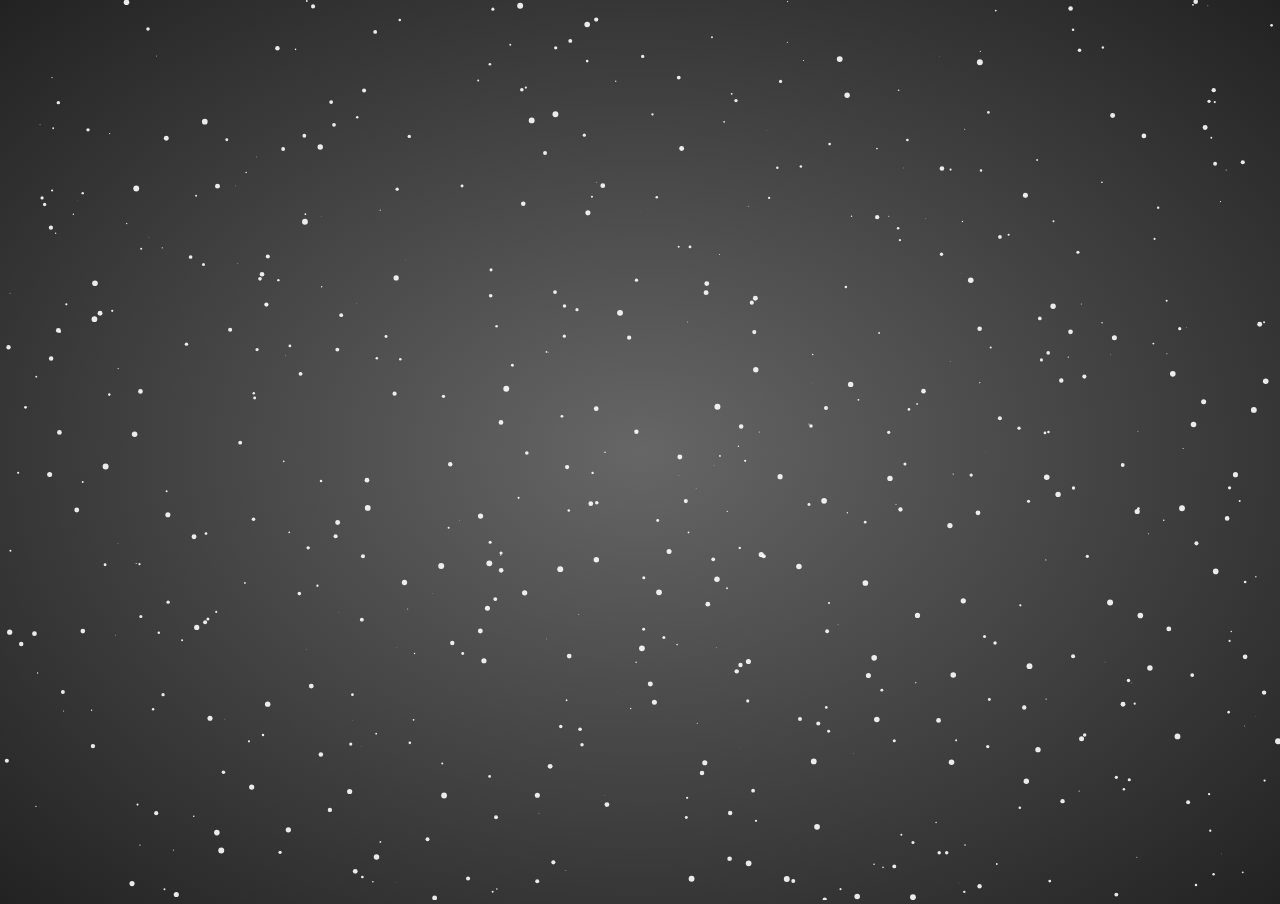
<file: static/1111.html>
<!DOCTYPE html>
<html>

<head>
  <title>1111</title>
  <meta charset="utf-8" />
  <meta name="viewport" content="width=device-width, initial-scale=1" />
</head>

<body>
  <canvas id="canvas"></canvas>
  <svg class="heart" width="100%" height="100%" viewBox="0 0 1314 1314">
    <g class="heart_group heart_draw_group">
      <rect class="heart_square heart_draw" x="397" y="397" width="520" height="520" />
      <circle class="heart_circle_left heart_draw" cx="657" cy="657" r="260" />
      <circle class="heart_circle_right heart_draw" cx="657" cy="657" r="260" />

      <path class="heart_shape" d="M 397 917, L 397 397, A 260 260 0 0 1 917 397" />
      <path class="heart_shape" d="M 397 917, L 917 917, A 260 260 0 0 0 917 397" />
    </g>
  </svg>

  <script type="text/javascript">
    (function() {
      /*
       * Thanks to
       * https://codepen.io/acauamontiel/pen/mJdnw
       */

      /*
       * requestAnimationFrame pollyfill
       */
      if (!window.requestAnimationFrame) {
        window.requestAnimationFrame = (window.webkitRequestAnimationFrame || window.mozRequestAnimationFrame || window.msRequestAnimationFrame || window.oRequestAnimationFrame || function(callback) {
          return window.setTimeout(callback, 1000 / 60);
        });
      }

      function Constellation(element, options) {
        var canvas = element;
        var context = canvas.getContext('2d');
        var defaultOptions = {};
        options = options || {};
        defaultOptions.starColor = options.starColor || 'rgba(255, 255, 255, .9)';
        defaultOptions.starWidth = options.starWidth || 3;
        defaultOptions.starRandomWidth = options.starRandomWidth || true;

        defaultOptions.positionX = options.positionX || 0;
        defaultOptions.positionY = options.positionY || 0;

        defaultOptions.width = options.width || window.innerWidth;
        defaultOptions.height = options.height || window.innerHeight;

        defaultOptions.velocity = options.velocity || 0.1;

        defaultOptions.length = options.length || 620;

        defaultOptions.stars = [];


        var activeParameter = 0.3;

        function Star() {
          this.x = Math.random() * canvas.width;
          this.y = Math.random() * canvas.height;

          this.vx = (defaultOptions.velocity - (Math.random() * activeParameter));
          this.vy = (defaultOptions.velocity - (Math.random() * activeParameter));

          this.radius = defaultOptions.starRandomWidth ? (Math.random() * defaultOptions.starWidth) : defaultOptions.starWidth;
        }

        Star.prototype = {
          create: function() {
            context.beginPath();
            context.arc(this.x, this.y, this.radius, 0, Math.PI * 2, false);
            context.fill();
          },

          animate: function() {
            for (var i = 0; i < defaultOptions.length; i++) {

              var star = defaultOptions.stars[i];

              if (star.y < 0 || star.y > canvas.height) {
                star.vx = star.vx;
                star.vy = -star.vy;
              } else if (star.x < 0 || star.x > canvas.width) {
                star.vx = -star.vx;
                star.vy = star.vy;
              }

              star.x += star.vx;
              star.y += star.vy;
            }
          }
        }

        // Constellation methods
        this.createStars = function() {
          var length = defaultOptions.length;
          var star;

          context.clearRect(0, 0, canvas.width, canvas.height);

          for (var i = 0; i < length; i++) {
            defaultOptions.stars.push(new Star());
            star = defaultOptions.stars[i];

            star.create();
          }

          star.animate();
        }

        this.setCanvas = function() {
          canvas.width = defaultOptions.width;
          canvas.height = defaultOptions.height;
        }

        this.setContext = function() {
          context.fillStyle = defaultOptions.starColor;
          context.strokeStyle = defaultOptions.lineColor;
          context.lineWidth = defaultOptions.lineWidth;
        }

        this.setInitialPosition = function() {
          if (!options || !options.hasOwnProperty('position')) {
            defaultOptions.positionX = canvas.width * 0.5;
            defaultOptions.positionY = canvas.height * 0.5;
          }
        }

        this.loop = function(callback) {
          callback();

          this.rAF = window.requestAnimationFrame(function() {
            this.loop(callback);
          }.bind(this));
        }

        this.init = function() {
          this.setCanvas();
          this.setContext();
          this.setInitialPosition();
          this.loop(this.createStars);
          window.onmousemove = function(e) {
            defaultOptions.positionX = e.pageX - canvas.offsetLeft;
            defaultOptions.positionY = e.pageY - canvas.offsetTop;
          }
          window.onresize = function() {
            window.cancelAnimationFrame(this.rAF);
          }
        }
      }

      new Constellation(document.getElementById('canvas')).init();
    })();
  </script>

  <style>
    body {
      width: 100%;
      height: 100%;
      margin: 0px;
      background: radial-gradient(#666, #555, #444, #333, #222);
      overflow: hidden;
    }

    #canvas {
      width: 100%;
      height: 100vh;
    }

    .heart {
      width: 520px;
      height: 520px;
      position: absolute;
      top: 50%;
      left: 50%;
      transform: translate(-50%, -50%);
    }

    .heart_group {
      transform-origin: 657px 657px;
      transform: rotate(-45deg);
    }

    .heart_draw_group {
      animation: heart_draw_animation 1314ms 5s infinite;
    }

    .heart_draw {
      stroke: #117;
      stroke-width: 5;
      stroke-opacity: 2;
      fill-opacity: 0;
    }

    .heart_square {
      stroke-dasharray: 2080;
      stroke-dashoffset: 2080;
      animation: heart_square_animation 5s infinite;
    }

    .heart_circle_left {
      stroke-dasharray: 1633;
      stroke-dashoffset: 1633;
      animation: heart_circle_left_animation 5s infinite;
    }

    .heart_circle_right {
      stroke-dasharray: 1633;
      stroke-dashoffset: 1633;
      animation: heart_circle_right_animation 5s infinite;
    }

    @keyframes heart_square_animation {
      12% {
        stroke-dashoffset: 0;
      }

      43% {
        stroke-dashoffset: 0;
        opacity: 1;
      }

      85% {
        stroke-dashoffset: 0;
        opacity: 0;
      }

      100% {
        stroke-dashoffset: 0;
        opacity: 0;
      }
    }

    @keyframes heart_circle_left_animation {
      12% {
        stroke-dashoffset: 0;
      }
      31% {
        stroke-dashoffset: 0;
        transform: translateY(0);
      }
      41% {
        stroke-dashoffset: 0;
        transform: translateY(-260px);
      }
      43% {
        stroke-dashoffset: 0;
        transform: translateY(-260px);
        opacity: 1;
      }
      85% {
        stroke-dashoffset: 0;
        transform: translateY(-260px);
        opacity: 0;
      }
      100% {
        stroke-dashoffset: 0;
        transform: translateY(-260px);
        opacity: 0;
      }
    }

    @keyframes heart_circle_right_animation {
      12% {
        stroke-dashoffset: 0;
      }
      31% {
        stroke-dashoffset: 0;
        transform: translateX(0);
      }
      41% {
        stroke-dashoffset: 0;
        transform: translateX(260px);
      }
      43% {
        stroke-dashoffset: 0;
        transform: translateX(260px);
        opacity: 1;
      }
      85% {
        stroke-dashoffset: 0;
        transform: translateX(260px);
        opacity: 0;
      }
      100% {
        stroke-dashoffset: 0;
        transform: translateX(260px);
        opacity: 0;
      }
    }

    .heart_shape {
      stroke: red;
      stroke-width: 5;
      fill: transparent;
      stroke-dasharray: 1337;
      stroke-dashoffset: 1337;
      animation: heart_shape_animation 5s infinite;
    }

    @keyframes heart_shape_animation {
      55% {
        stroke-dashoffset: 1337;
        fill: transparent;
      }
      70% {
        stroke-dashoffset: 0;
        fill: transparent;
      }
      87% {
        stroke-dashoffset: 0;
        fill: red;
      }
      100% {
        stroke-dashoffset: 0;
        fill: red;
      }
    }
  </style>
</body>

</html>
</file>
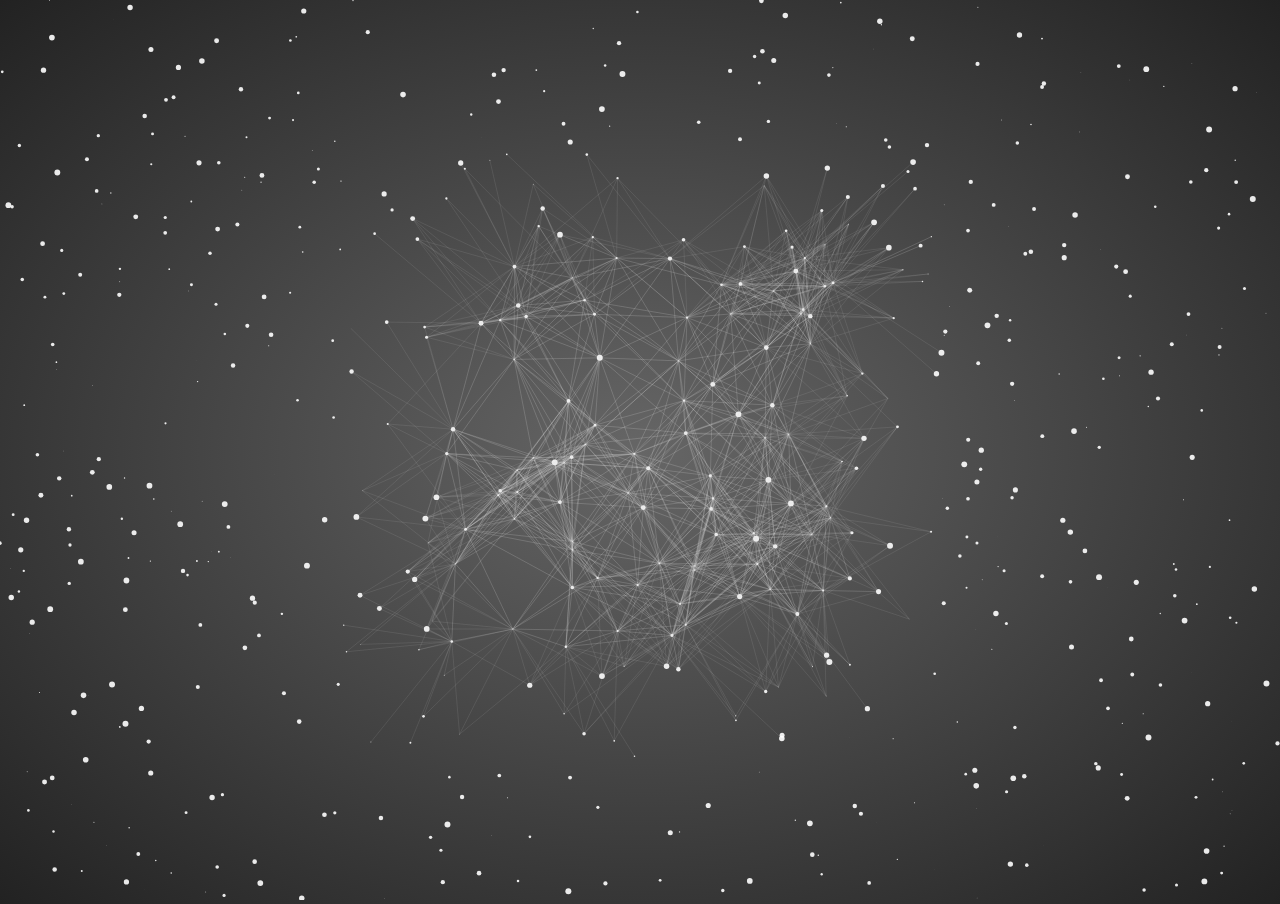
<file: static/constellation.html>
<!DOCTYPE html>
<html>

<head>
  <title>Constellation</title>
  <meta charset="utf-8" />
  <meta name="viewport" content="width=device-width, initial-scale=1" />
</head>

<body>
  <canvas id="canvas"></canvas>

  <script type="text/javascript">
    (function() {
      /*
       * Thanks to
       * https://codepen.io/acauamontiel/pen/mJdnw
       */

      /*
       * requestAnimationFrame pollyfill
       */
      if (!window.requestAnimationFrame) {
        window.requestAnimationFrame = (window.webkitRequestAnimationFrame || window.mozRequestAnimationFrame || window.msRequestAnimationFrame || window.oRequestAnimationFrame || function(callback) {
          return window.setTimeout(callback, 1000 / 60);
        });
      }

      function Constellation(element, options) {
        var canvas = element;
        var context = canvas.getContext('2d');
        var defaultOptions = {};
        options = options || {};
        defaultOptions.starColor = options.starColor || 'rgba(255, 255, 255, .9)';
        defaultOptions.starWidth = options.starWidth || 3;
        defaultOptions.starRandomWidth = options.starRandomWidth || true;

        defaultOptions.lineColor = options.lineColor || 'rgba(234, 234, 234, .2)';
        defaultOptions.lineWidth = options.lineWidth || 0.5;

        defaultOptions.positionX = options.positionX || 0;
        defaultOptions.positionY = options.positionY || 0;

        defaultOptions.width = options.width || window.innerWidth;
        defaultOptions.height = options.height || window.innerHeight;

        defaultOptions.velocity = options.velocity || 0.1;

        defaultOptions.length = options.length || 620;
        defaultOptions.distance = options.distance || 110;
        defaultOptions.radius = options.radius || 200;

        defaultOptions.stars = [];


        var activeParameter = 0.3;

        function Star() {
          this.x = Math.random() * canvas.width;
          this.y = Math.random() * canvas.height;

          this.vx = (defaultOptions.velocity - (Math.random() * activeParameter));
          this.vy = (defaultOptions.velocity - (Math.random() * activeParameter));

          this.radius = defaultOptions.starRandomWidth ? (Math.random() * defaultOptions.starWidth) : defaultOptions.starWidth;
        }

        Star.prototype = {
          create: function() {
            context.beginPath();
            context.arc(this.x, this.y, this.radius, 0, Math.PI * 2, false);
            context.fill();
          },

          animate: function() {
            for (var i = 0; i < defaultOptions.length; i++) {

              var star = defaultOptions.stars[i];

              if (star.y < 0 || star.y > canvas.height) {
                star.vx = star.vx;
                star.vy = -star.vy;
              } else if (star.x < 0 || star.x > canvas.width) {
                star.vx = -star.vx;
                star.vy = star.vy;
              }

              star.x += star.vx;
              star.y += star.vy;
            }
          },

          line: function() {
            var length = defaultOptions.length;
            var iStar, jStar;

            for (var i = 0; i < length; i++) {
              for (var j = 0; j < length; j++) {
                iStar = defaultOptions.stars[i];
                jStar = defaultOptions.stars[j];

                if (Math.abs(iStar.x - jStar.x) < defaultOptions.distance && Math.abs(iStar.y - jStar.y) < defaultOptions.distance) {
                  if (Math.abs(iStar.x - defaultOptions.positionX) < defaultOptions.radius && Math.abs(iStar.y - defaultOptions.positionY) < defaultOptions.radius) {
                    context.beginPath();
                    context.moveTo(iStar.x, iStar.y);
                    context.lineTo(jStar.x, jStar.y);
                    context.stroke();
                    context.closePath();
                  }
                }
              }
            }
          }
        }


        // Constellation methods
        this.createStars = function() {
          var length = defaultOptions.length;
          var star;

          context.clearRect(0, 0, canvas.width, canvas.height);

          for (var i = 0; i < length; i++) {
            defaultOptions.stars.push(new Star());
            star = defaultOptions.stars[i];

            star.create();
          }

          star.line();
          star.animate();
        }

        this.setCanvas = function() {
          canvas.width = defaultOptions.width;
          canvas.height = defaultOptions.height;
        }

        this.setContext = function() {
          context.fillStyle = defaultOptions.starColor;
          context.strokeStyle = defaultOptions.lineColor;
          context.lineWidth = defaultOptions.lineWidth;
        }

        this.setInitialPosition = function() {
          if (!options || !options.hasOwnProperty('position')) {
            defaultOptions.positionX = canvas.width * 0.5;
            defaultOptions.positionY = canvas.height * 0.5;
          }
        }

        this.loop = function(callback) {
          callback();

          this.rAF = window.requestAnimationFrame(function() {
            this.loop(callback);
          }.bind(this));
        }

        this.init = function() {
          this.setCanvas();
          this.setContext();
          this.setInitialPosition();
          this.loop(this.createStars);
          window.onmousemove = function(e) {
            defaultOptions.positionX = e.pageX - canvas.offsetLeft;
            defaultOptions.positionY = e.pageY - canvas.offsetTop;
          }
          window.onresize = function() {
            window.cancelAnimationFrame(this.rAF);
          }
        }
      }

      new Constellation(document.getElementById('canvas')).init();
    })();

  </script>

  <style media="screen">
    body {
      margin: 0px;
      padding: 0px;
      background: radial-gradient(#666, #555, #444, #333, #222);
      overflow: hidden;
    }

    #canvas {
      width: 100%;
      height: 100vh;
    }
  </style>
</body>

</html>
</file>
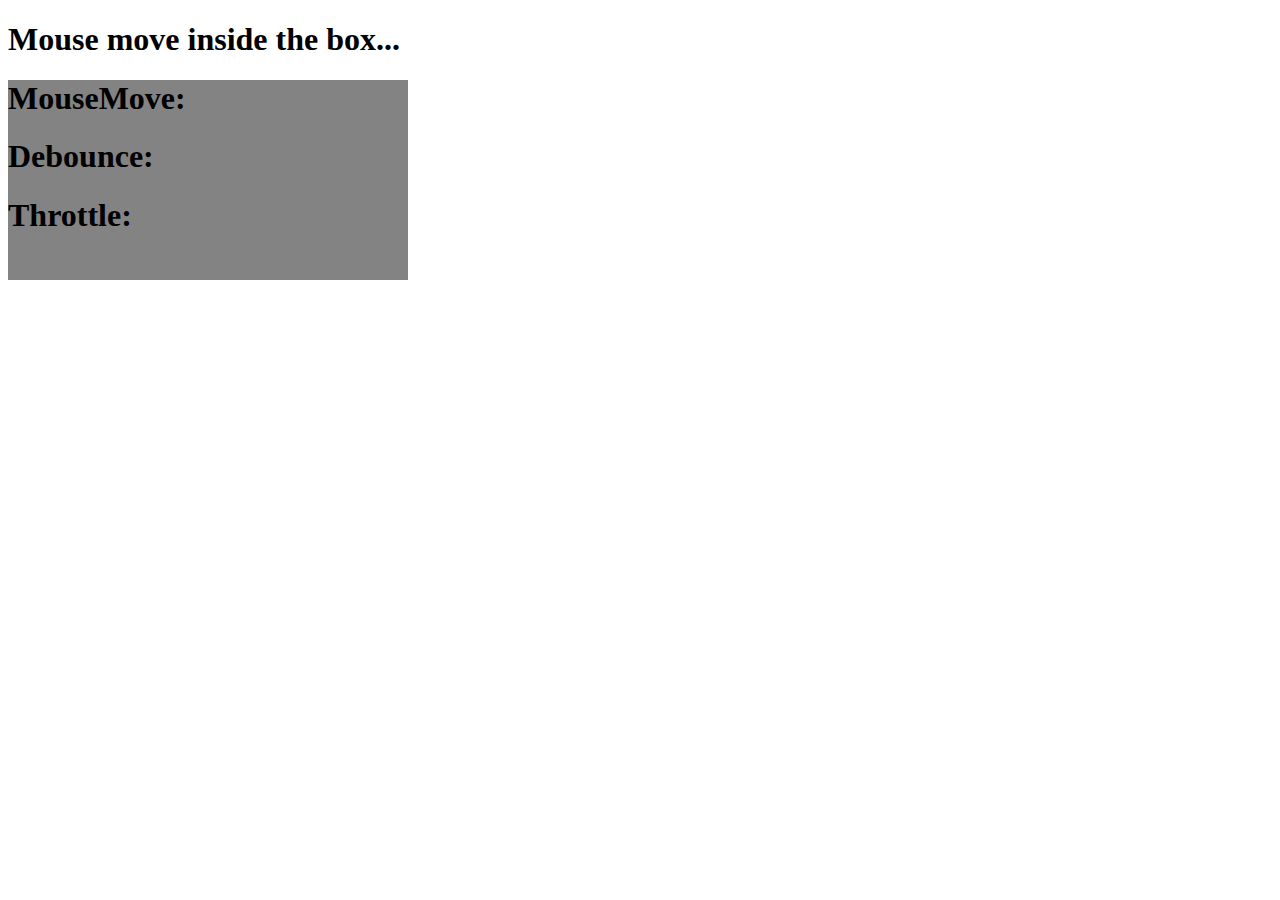
<file: static/dt.html>
<!DOCTYPE html>
<html>

<head>
  <meta charset="utf-8">
  <title>Debounce and Throttle</title>
</head>

<body>
  <h1>Mouse move inside the box...</h1>
  <div id='mm' style="height: 200px; width: 400px; background-color: #838383;">
    <h1>MouseMove:</h1>
    <h1>Debounce:</h1>
    <h1>Throttle:</h1>
  </div>

  <script type="text/javascript">
    function debounce(func, wait) {
      var timeout = null;
      return function() {
        let context = this;
        let args = arguments;
        clearTimeout(timeout);
        timeout = setTimeout(function() {
          func.apply(context, args)
        }, wait);
      };
    };

    function throttle(func, wait) {
      var last, timeout;
      return function() {
        let context = this;
        let args = arguments;
        var now = +new Date;

        if (last && now < last + wait) {
          clearTimeout(timeout);
          timeout = setTimeout(function() {
            last = now;
            func.apply(context, args);
          }, wait);
        } else {
          last = now;
          func.apply(context, args);
        };
      }
    }

    var vp = 0;
    var vd = 0;
    var vt = 0;
    var df = debounce(function() {
      vd++;
    }, 250, true);
    var tf = throttle(function() {
      vt++;
    }, 250);

    document.getElementById('mm').addEventListener('mousemove', function() {
      df();
      tf();
      console.log('Mouse Move : ', vp++, '   Debounce : ', vd, '   Throttle : ', vt);
      this.innerHTML = "<h1>MouseMove: " + vp + "</h1><h1>Debounce: " + vd + "</h1><h1>Throttle: " + vt + "</h1>";
    });
  </script>

</body>

</html>
</file>
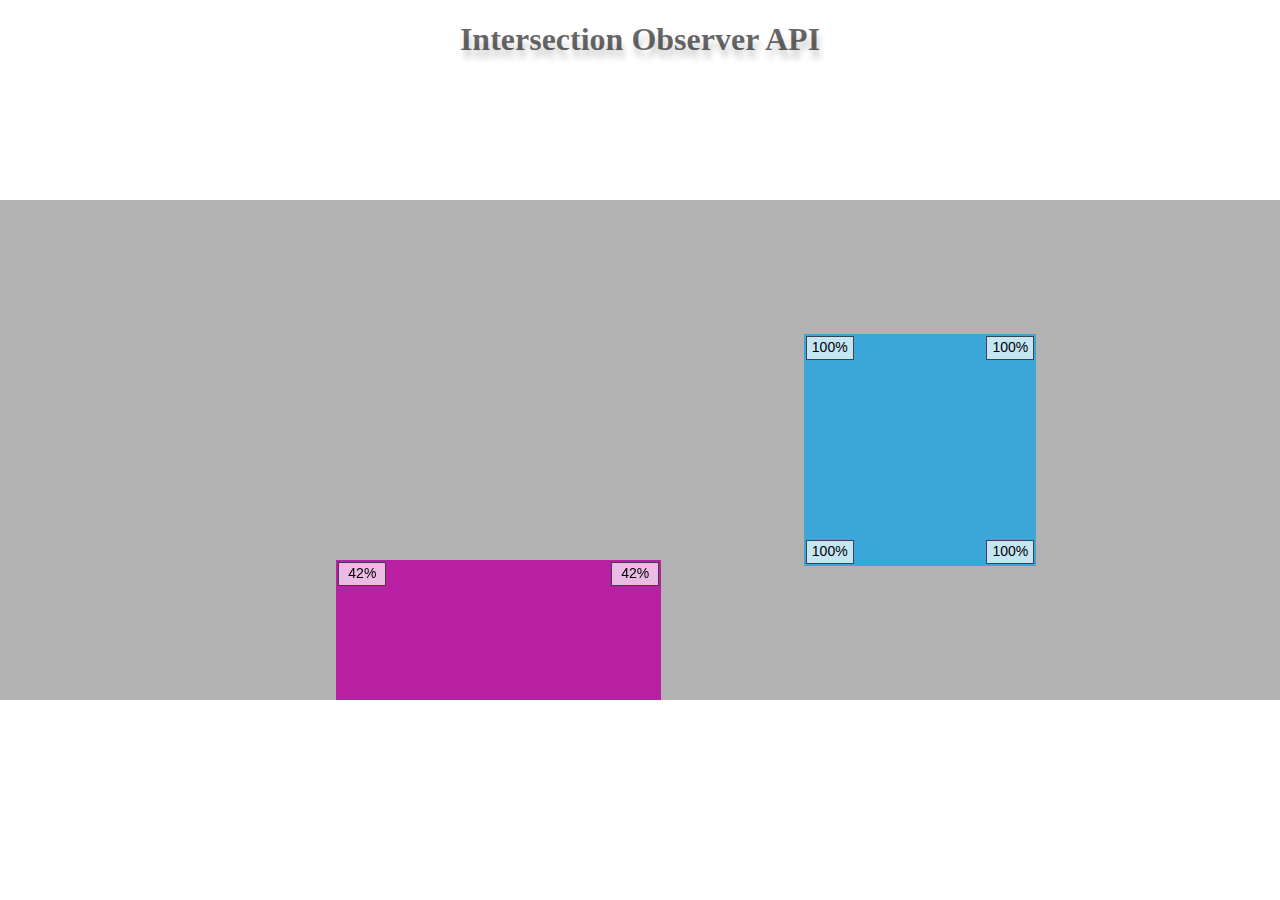
<file: static/intersectionObserver.html>
<!DOCTYPE html>
<html>

<head>
  <title>Intersection Observer</title>
  <meta charset="utf-8" />
  <meta name="viewport" content="width=device-width, initial-scale=1" />
</head>

<body>
  <h1>Intersection Observer API</h1>

  <template id="boxTemplate">
    <div class="box">
      <div class="label topLeft"></div>
      <div class="label topRight"></div>
      <div class="label bottomLeft"></div>
      <div class="label bottomRight"></div>
    </div>
  </template>

  <div id="root">
  </div>

  <script type="text/javascript">
    /*
     * Thanks to
     * https://developer.mozilla.org/en-US/docs/Web/API/Intersection_Observer_API
     */
    let root = document.getElementById("root");

    let observers = [];
    let observerOptions = {
      root: root,
      rootMargin: "0px",
      threshold: [0.0, 0.1, 0.2, 0.3, 0.4, 0.5, 0.6, 0.7, 0.8, 0.9, 1.0]
    }

    var positionTop = 0;
    for (var i = 0; i < 20; i++) {
      let template = document.getElementById("boxTemplate").content.cloneNode(true);
      let box = template.querySelector(".box");
      box.id = "box" + i;

      var randomSize = Math.random() * 400;
      randomSize = randomSize > 100 ? randomSize : 100;
      box.style.width = randomSize + 'px';
      box.style.height = randomSize + 'px';

      positionTop += Math.random() * randomSize;
      box.style.top = positionTop + 'px';
      box.style.left = Math.random() * 80 + '%';
      box.style.background = getRandomColor();

      root.appendChild(document.importNode(template, true));

      // Set up the observer for this box
      observers[i] = new IntersectionObserver(intersectionCallback, observerOptions);
      observers[i].observe(document.querySelector('#' + box.id));
    }

    function getRandomColor() {
      var letters = '0123456789ABCDEF';
      var color = '#';
      for (var i = 0; i < 6; i++) {
        color += letters[Math.floor(Math.random() * 16)];
      }
      return color;
    }

    function intersectionCallback(entries, observer) {
      entries.forEach(function(entry) {
        let box = entry.target;
        let visiblePct = (Math.floor(entry.intersectionRatio * 100)) + "%";

        box.querySelector(".topLeft").innerHTML = visiblePct;
        box.querySelector(".topRight").innerHTML = visiblePct;
        box.querySelector(".bottomLeft").innerHTML = visiblePct;
        box.querySelector(".bottomRight").innerHTML = visiblePct;

        box.style.background = getRandomColor();
      });
    };
  </script>

  <style media="screen">
    body {
      margin: 0px;
      padding: 0px;
      overflow: hidden;
    }

    h1 {
      text-align: center;
      color: rgba(0, 0, 0, 0.6);
      text-shadow: 2px 8px 6px rgba(0, 0, 0, 0.2),
      0px -5px 35px rgba(255, 255, 255, 0.3);
    }

    #root {
      position: fixed;
      top: 50%;
      width: 100%;
      height: 500px;
      transform: translate(0, -50%);
      background-color: rgba(0, 0, 0, 0.3);
      overflow: scroll;
    }

    .box {
      position: absolute;
    }

    .label {
      font: 14px "Open Sans", "Arial", sans-serif;
      position: absolute;
      margin: 0;
      background-color: rgba(255, 255, 255, 0.7);
      border: 1px solid rgba(0, 0, 0, 0.7);
      width: 3em;
      height: 18px;
      padding: 2px;
      text-align: center;
    }

    .topLeft {
      left: 2px;
      top: 2px;
    }

    .topRight {
      right: 2px;
      top: 2px;
    }

    .bottomLeft {
      bottom: 2px;
      left: 2px;
    }

    .bottomRight {
      bottom: 2px;
      right: 2px;
    }
  </style>
</body>

</html>
</file>
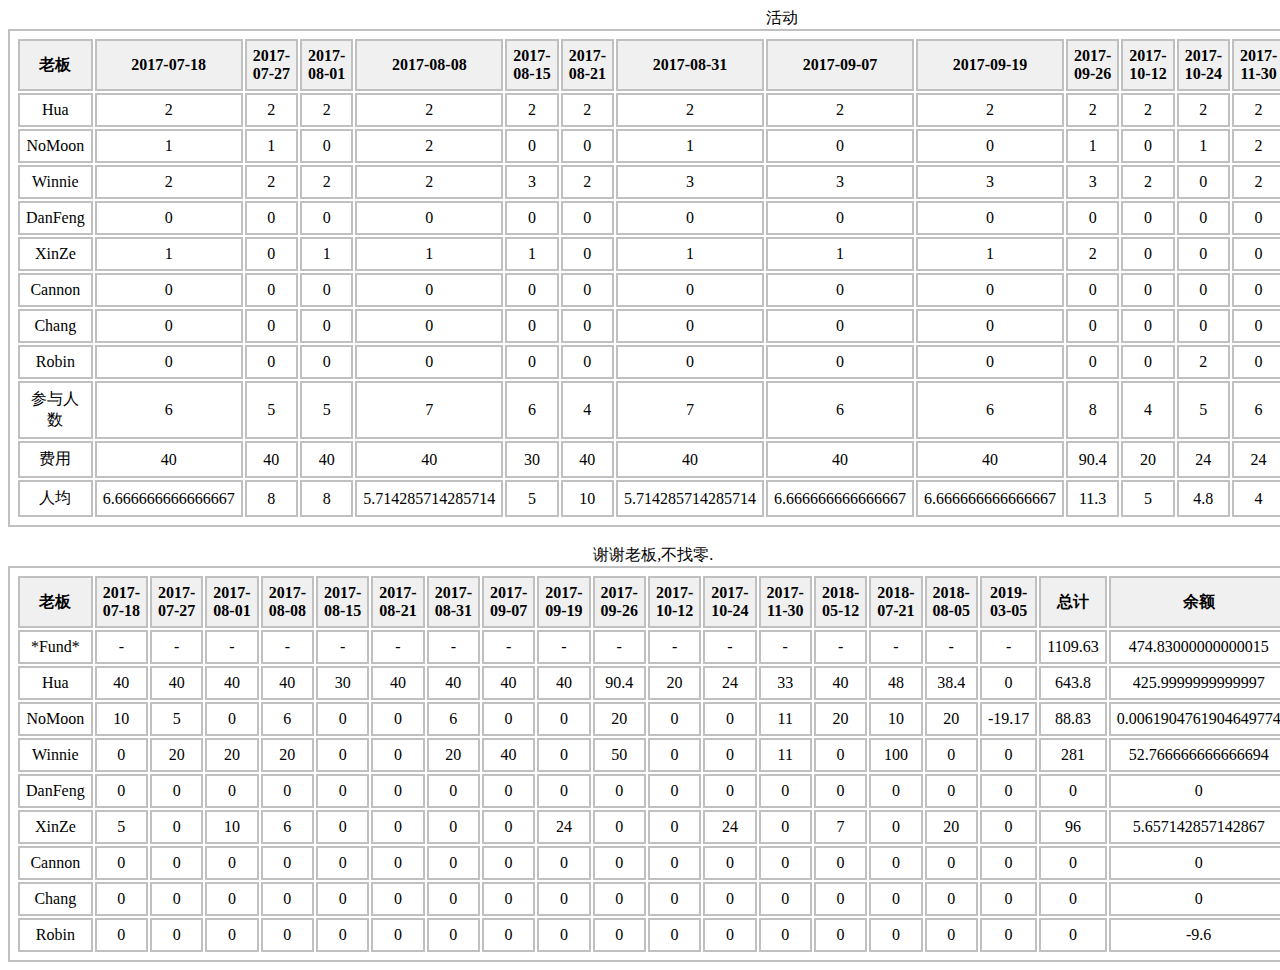
<file: static/maoqiu.html>
<!DOCTYPE html>
<html>

<head>
  <meta charset="utf-8">
  <title>羽毛球</title>
</head>

<body>

  <table id='activityTable'>
    <caption>活动</caption>
    <thead>
      <tr id='activityTableDate'>
        <th>老板</th>
      </tr>
    </thead>
    <tbody id='activityTableBody'>
    </tbody>
  </table>

  <br>

  <table id='topupTable'>
    <caption>谢谢老板,不找零.</caption>
    <thead>
      <tr id='topupTableDate'>
        <th>老板</th>
      </tr>
    </thead>
    <tbody id='topupTableBody'>
    </tbody>
  </table>

  <script type="text/javascript" src="./maoqiudata.json"></script>

  <script type="text/javascript">
    console.log(IMDATADONTUSEMYNAME);

    var player = IMDATADONTUSEMYNAME.player;
    var playerLength = player.length;
    var playerTotal = {};
    var playerBalance = {};

    var topup = IMDATADONTUSEMYNAME.topup;
    var topupLength = topup.length;

    var activity = IMDATADONTUSEMYNAME.activity;
    var activityLength = activity.length;


    var topupTable = document.getElementById('topupTable');
    var topupTableDate = document.getElementById('topupTableDate');
    var topupTableBody = document.getElementById('topupTableBody');

    var activityTable = document.getElementById('activityTable');
    var activityTableDate = document.getElementById('activityTableDate');
    var activityTableBody = document.getElementById('activityTableBody');


    // add 1st column Name
    var topupFundCol = document.createElement("td");
    topupFundCol.innerHTML = '*Fund*';
    var fundRow = document.createElement("tr");
    fundRow.appendChild(topupFundCol);
    fundRow.id = 'topup' + 'Fund';
    topupTableBody.appendChild(fundRow);

    for (var i = 0; i < playerLength; i++) {
      var topupPlayerCol = document.createElement("td");
      topupPlayerCol.innerHTML = player[i];
      var topupRow = document.createElement("tr");
      topupRow.appendChild(topupPlayerCol);
      topupRow.id = 'topup' + player[i];
      topupTableBody.appendChild(topupRow);

      var activityPlayerCol = document.createElement("td");
      activityPlayerCol.innerHTML = player[i];
      var activityRow = document.createElement("tr");
      activityRow.appendChild(activityPlayerCol);
      activityRow.id = 'activity' + player[i];
      activityTableBody.appendChild(activityRow);

      // init playerTotal & playerBalance
      playerTotal[player[i]] = 0;
      playerBalance[player[i]] = 0;
    }

    // add additional rows for activityTable
    var a = document.createElement("td");
    a.innerHTML = '参与人数';
    var aRow = document.createElement("tr");
    aRow.appendChild(a);
    aRow.id = 'activity' + 'a';
    activityTableBody.appendChild(aRow);

    var b = document.createElement("td");
    b.innerHTML = '费用';
    var bRow = document.createElement("tr");
    bRow.appendChild(b);
    bRow.id = 'activity' + 'b';
    activityTableBody.appendChild(bRow);

    var c = document.createElement("td");
    c.innerHTML = '人均';
    var cRow = document.createElement("tr");
    cRow.appendChild(c);
    cRow.id = 'activity' + 'c';
    activityTableBody.appendChild(cRow);


    // topup
    for (var i = 0; i < topupLength; i++) {
      var date = document.createElement("th");
      date.innerHTML = topup[i].date;
      topupTableDate.appendChild(date);

      var valuesLength = topup[i].values.length;
      for (var j = 0; j < valuesLength; j++) {
        var row = document.getElementById('topup' + topup[i].values[j].name)
        var amountCol = document.createElement("td");
        amountCol.innerHTML = topup[i].values[j].amount;
        row.appendChild(amountCol);

        // calculate playerTotal
        playerTotal[topup[i].values[j].name] += topup[i].values[j].amount;
      }

      var fundCol = document.createElement("td");
      fundCol.innerHTML = '-';
      fundRow.appendChild(fundCol);
    }


    // set up balance = total
    // set up fundTotal
    var fundTotal = 0;
    for (var i = 0; i < playerLength; i++) {
      playerBalance[player[i]] = playerTotal[player[i]];
      fundTotal += playerTotal[player[i]];
    }
    var fundTotalCol = document.createElement("td");
    fundTotalCol.innerHTML = fundTotal;
    fundRow.appendChild(fundTotalCol);

    var fundSpend = 0;
    // activity
    for (var i = 0; i < activityLength; i++) {
      var date = document.createElement("th");
      date.innerHTML = activity[i].date;
      activityTableDate.appendChild(date);

      var valuesLength = activity[i].values.length;
      var playerCount = 0;
      var costPer = 0;
      for (var j = 0; j < valuesLength; j++) {
        var row = document.getElementById('activity' + activity[i].values[j].name);
        var numberCol = document.createElement("td");
        numberCol.innerHTML = activity[i].values[j].number;
        row.appendChild(numberCol);

        // count how many players in total
        playerCount += activity[i].values[j].number;
      }
      costPer = activity[i].total / playerCount;

      var row = document.getElementById('activity' + 'a');
      var aCol = document.createElement("td");
      aCol.innerHTML = playerCount;
      row.appendChild(aCol);

      var row = document.getElementById('activity' + 'b');
      var bCol = document.createElement("td");
      bCol.innerHTML = activity[i].total;
      row.appendChild(bCol);

      var row = document.getElementById('activity' + 'c');
      var cCol = document.createElement("td");
      cCol.innerHTML = costPer;
      row.appendChild(cCol);

      // playerBalance
      for (var j = 0; j < valuesLength; j++) {
        playerBalance[activity[i].values[j].name] -= costPer * activity[i].values[j].number;
      }

      fundSpend += activity[i].total;
    }
    var fundBalanceCol = document.createElement("td");
    fundBalanceCol.innerHTML = fundTotal - fundSpend;
    fundRow.appendChild(fundBalanceCol);

    // display playerTotal && playerBalance
    var total = document.createElement("th");
    total.innerHTML = "总计";
    topupTableDate.appendChild(total);

    var total = document.createElement("th");
    total.innerHTML = "余额";
    topupTableDate.appendChild(total);
    for (var i = 0; i < playerLength; i++) {
      var row = document.getElementById('topup' + player[i]);
      var totalCol = document.createElement("td");
      totalCol.innerHTML = playerTotal[player[i]];
      row.appendChild(totalCol);

      var balanceCol = document.createElement("td");
      balanceCol.innerHTML = playerBalance[player[i]];
      row.appendChild(balanceCol);
    }
  </script>

  <style>
    table {
      width: 400px;
      height: 100px;
      border: 2px solid #C0C0C0;
      border-collapse: separate;
      border-spacing: 2px;
      padding: 6px;
    }

    caption {
      caption-side: top;
    }

    th {
      border: 2px solid #C0C0C0;
      padding: 6px;
      background: #F0F0F0;
    }

    td {
      border: 2px solid #C0C0C0;
      text-align: center;
      padding: 6px;
    }
  </style>
</body>

</html>
</file>
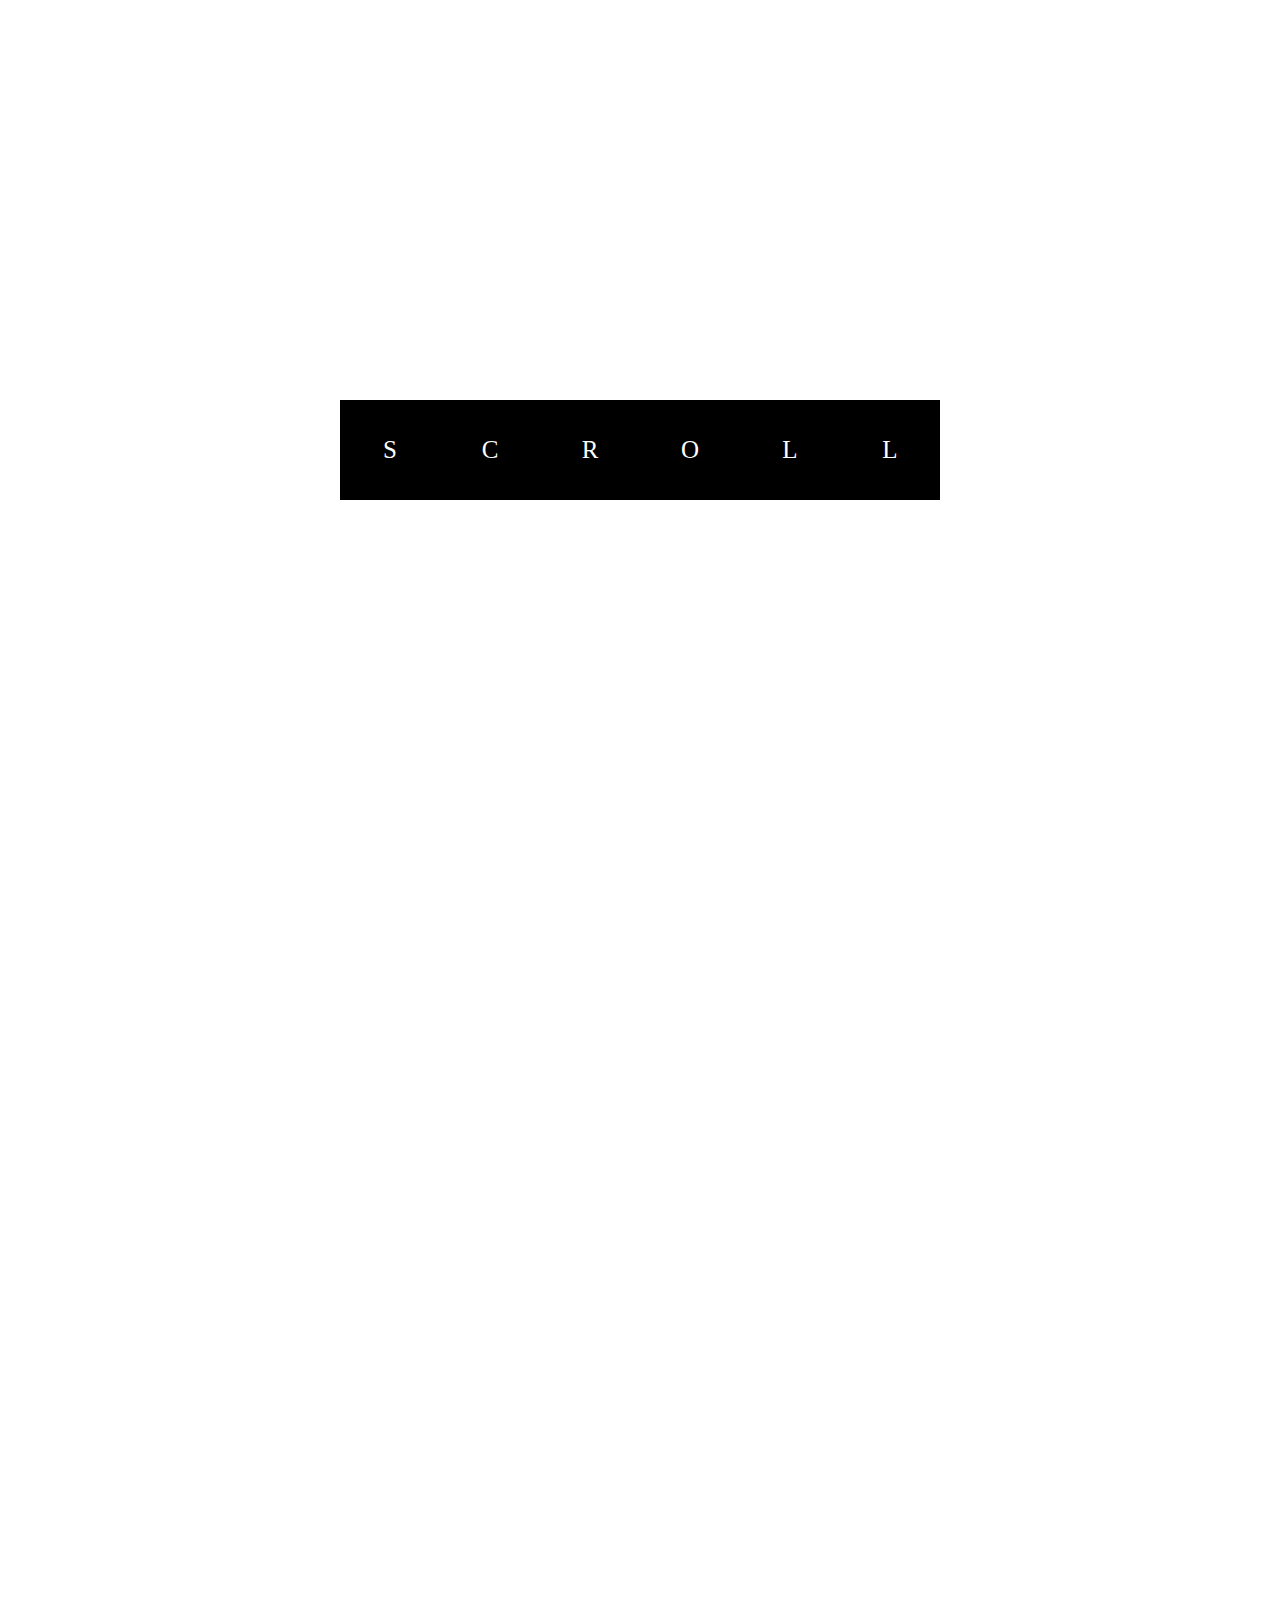
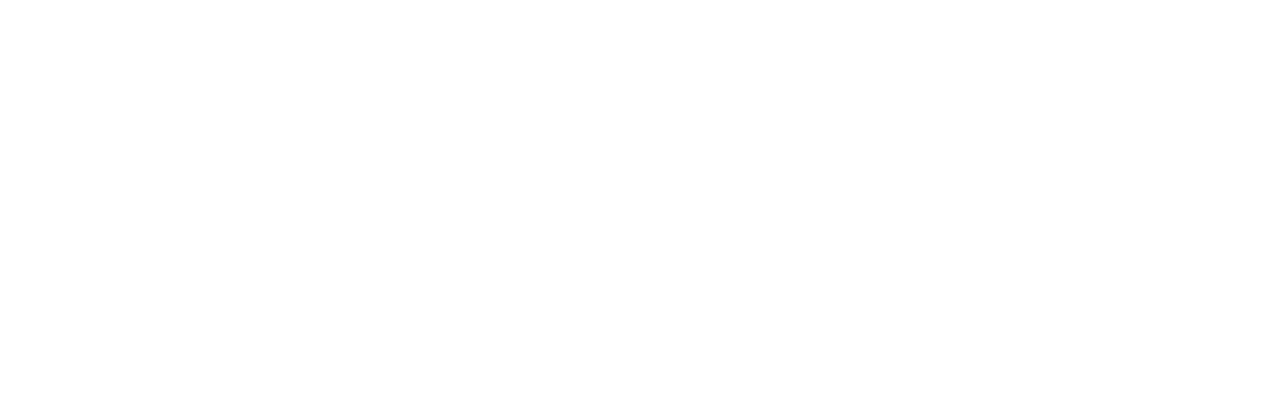
<file: static/scrolling.html>
<!DOCTYPE html>
<html>

<head>
  <title>Scrolling</title>
  <meta charset="utf-8" />
  <meta name="viewport" content="width=device-width, initial-scale=1" />
</head>

<body>
  <div class="content">
    <div class="wrapper">
      <div class="box" data-scroll-speed="2">S</div>
      <div class="box" data-scroll-speed="3">C</div>
      <div class="box" data-scroll-speed="6">R</div>
      <div class="box" data-scroll-speed="5">O</div>
      <div class="box" data-scroll-speed="8">L</div>
      <div class="box" data-scroll-speed="4">L</div>
    </div>
    <div class="wrapper">
      <div class="box" data-scroll-speed="-8">S</div>
      <div class="box" data-scroll-speed="-7">C</div>
      <div class="box" data-scroll-speed="-4">R</div>
      <div class="box" data-scroll-speed="-5">O</div>
      <div class="box" data-scroll-speed="-2">L</div>
      <div class="box" data-scroll-speed="-6">L</div>
    </div>
  </div>

  <script type="text/javascript">
    /*
     * Thanks to
     * https://codepen.io/JTParrett/pen/BkDie
     */
    var boxes = document.getElementsByClassName('box');
    var boxesLength = boxes.length;

    window.onscroll = function() {
      var scrollTop = window.pageYOffset;
      for (var i = 0; i < boxesLength; i++) {
        var box = boxes[i];
        var speed = parseInt(box.getAttribute('data-scroll-speed'));
        box.style.background = getRandomColor();
        box.style.transform = 'translateY(' + -(scrollTop / speed) + 'px)';
      }
    }

    function getRandomColor() {
      var letters = '0123456789ABCDEF';
      var color = '#';
      for (var i = 0; i < 6; i++) {
        color += letters[Math.floor(Math.random() * 16)];
      }
      return color;
    }
  </script>

  <style media="screen">
    body {
      margin: 0px;
      padding: 0px;
    }

    .content {
      height: 2000px;
    }

    .wrapper {
      display: flex;
      justify-content: center;
      align-items: center;
      width: 100%;
      height: 100vh;
      position: fixed;
    }

    .box {
      flex: none;
      width: 100px;
      height: 100px;
      line-height: 100px;
      text-align: center;
      font-size: 25px;
      color: #fff;
      background: #000;
    }
  </style>
</body>

</html>
</file>
